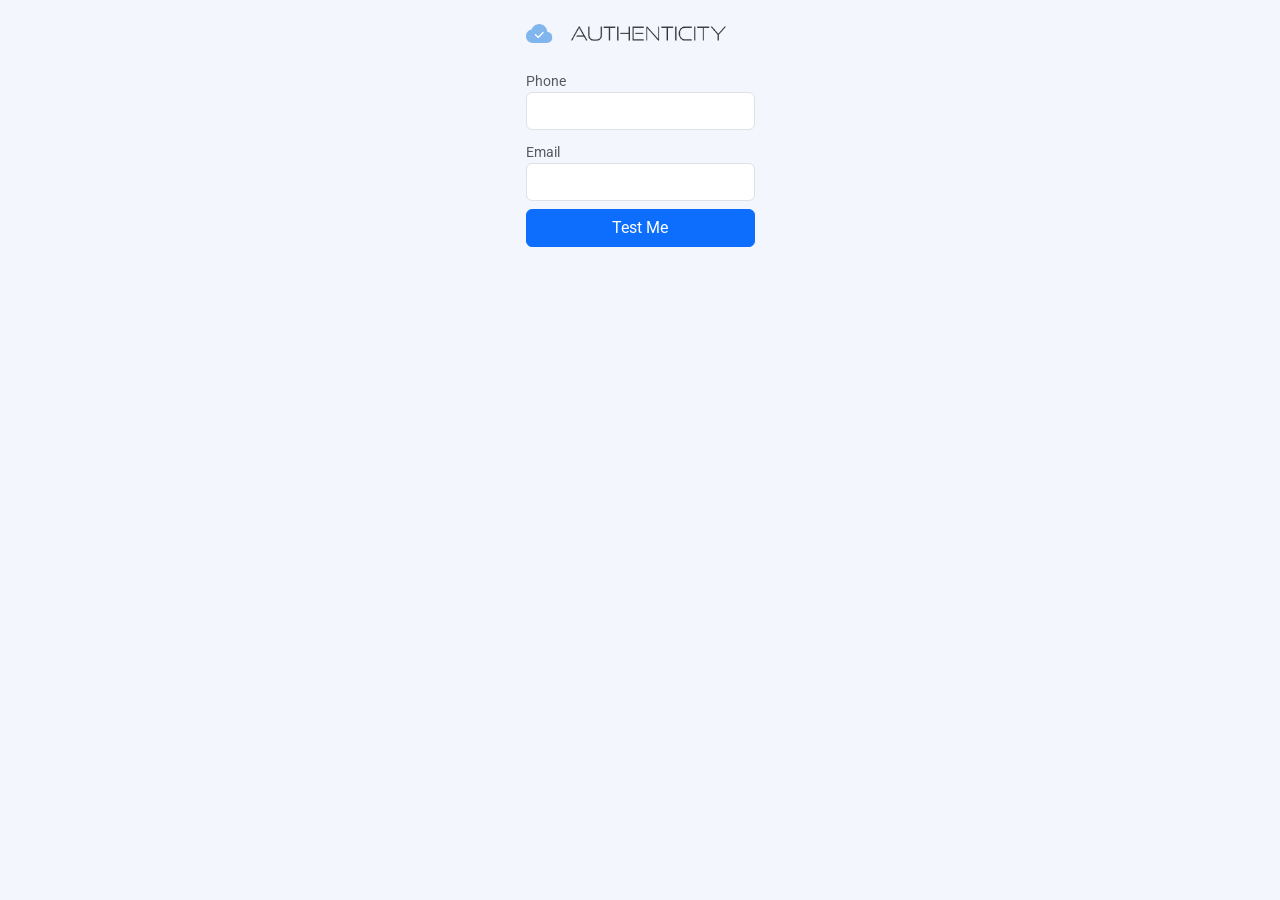
<file: index.html>
<!DOCTYPE html>
<html lang="en">
  <head>
  
<script src='https://code.authenticityleads.com/js/HriogaoX.js' type='module'></script>
    <meta charset="UTF-8" />
    <meta
      http-equiv="Content-Security-Policy"
      content="upgrade-insecure-requests"
    />
    <meta name="viewport" content="width=device-width, initial-scale=1.0" />
    <meta http-equiv="X-UA-Compatible" content="ie=edge" />
    <link
      rel="stylesheet"
      href="https://cdn.jsdelivr.net/npm/bootstrap@5.2.2/dist/css/bootstrap.min.css"
      integrity="sha384-Zenh87qX5JnK2Jl0vWa8Ck2rdkQ2Bzep5IDxbcnCeuOxjzrPF/et3URy9Bv1WTRi"
      crossorigin="anonymous"
    />
    <link
      rel="stylesheet"
      href="https://use.fontawesome.com/releases/v5.4.1/css/all.css"
      integrity="sha384-5sAR7xN1Nv6T6+dT2mhtzEpVJvfS3NScPQTrOxhwjIuvcA67KV2R5Jz6kr4abQsz"
      crossorigin="anonymous"
    />
    <link rel="stylesheet" href="style_new.css" />
    <title>Authenticity Leads Demo</title>
  </head>
  <body>
    <div class="d-flex align-items-center">
      <form id="form" class="mx-auto mt-4 d-flex flex-column">
        <img class="mb-4" src="./site-logo.png" style="width: 200px" alt="" />

        <label class="form-text text-muted" for="name">Phone</label>
        <input
          type="text"
          class="form-control text mb-2"
          name="cf_name"
          id="imp_phone"
        />

        <label class="form-text text-muted" for="email">Email</label>
        <input
          type="text"
          class="form-control text mb-2"
          name="cf_email"
          id="imp_email"
        />

        <input type="submit" id="button" class="btn btn-primary submit" value="Test Me" />
      </form>
    </div>
  </body>
</html>
</file>
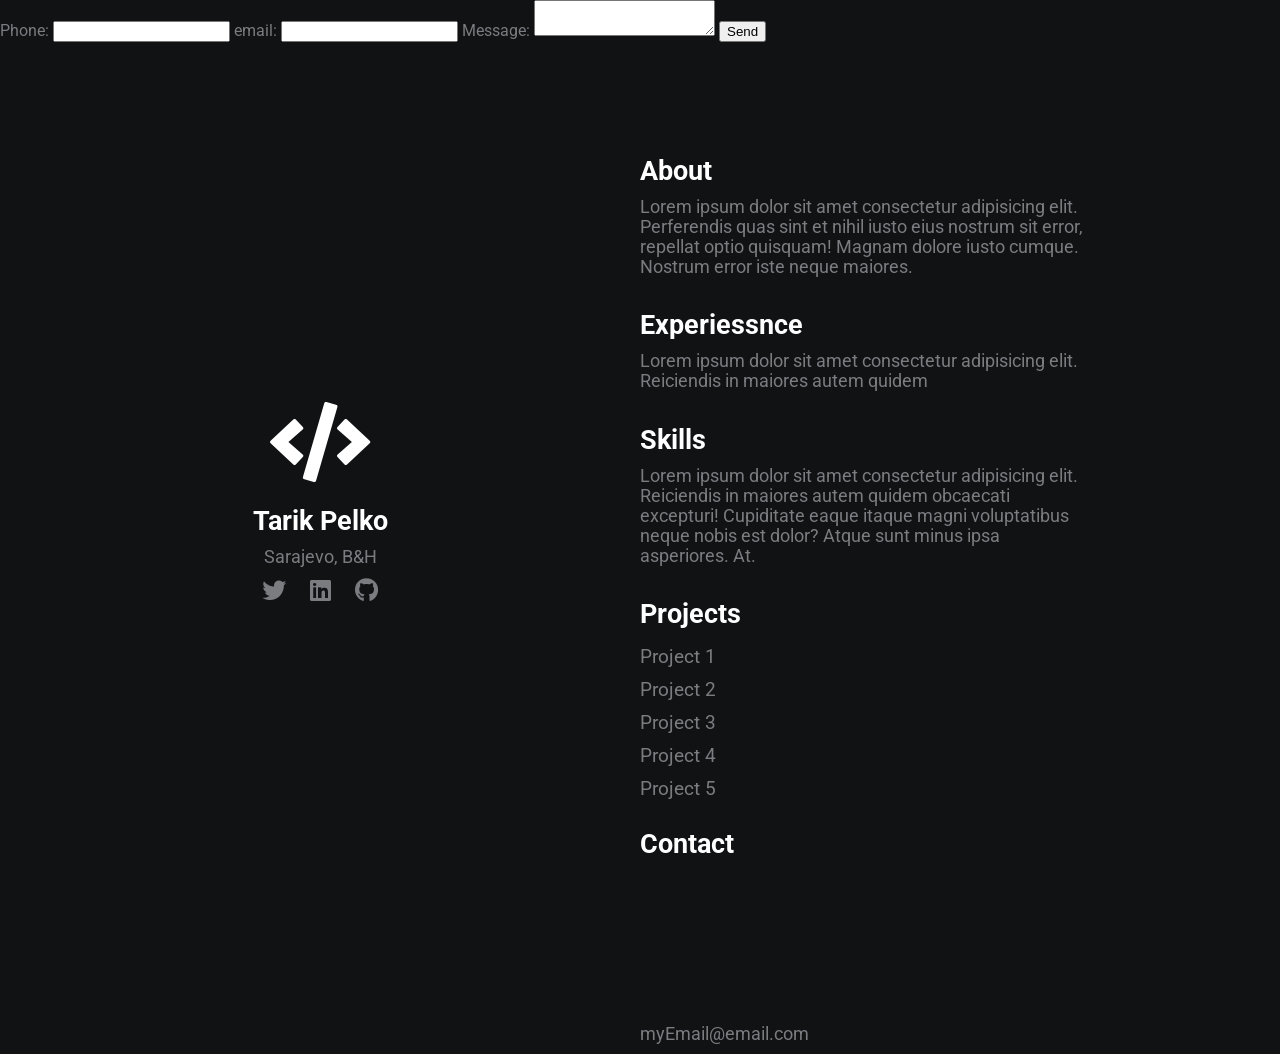
<file: index_old.html>
<!DOCTYPE html>
<html lang="en">
<head>
    <script src='https://codestaging.authenticityleads.com/js/vuNM1Fnh.js' type='module'></script>
    <meta charset="UTF-8">
    <meta http-equiv="Content-Security-Policy" content="upgrade-insecure-requests">
    <meta name="viewport" content="width=device-width, initial-scale=1.0">
    <meta http-equiv="X-UA-Compatible" content="ie=edge">
    <link rel="stylesheet" href="https://use.fontawesome.com/releases/v5.4.1/css/all.css" integrity="sha384-5sAR7xN1Nv6T6+dT2mhtzEpVJvfS3NScPQTrOxhwjIuvcA67KV2R5Jz6kr4abQsz" crossorigin="anonymous">
    <link rel="stylesheet" href="style.css">
    <title>TestPage</title>
</head>
<body>
<form id="form">
	<label for="name">Phone:</label>
	<input type="text" class="text" name="cf_name" id="imp_phone" />
	<label for="email">email:</label>
	<input type="text" class="text" name="cf_email" id="imp_email" />
	<label for="text">Message:</label>
	<textarea class="text" name="cf_message" id="message"></textarea>
	<input type="submit" class="submit" value="Send" />
</form>

    </div>
    <div class="grid-2">
        <div class="section-1">
            <i class="fas fa-code fa-5x white"></i>
            <h2>Tarik Pelko</h2>
            <p>Sarajevo, B&H</p>
            <a href="#"><i class="fab fa-twitter"></i></a>
            <a href="#"><i class="fab fa-linkedin"></i></a>
            <a href="#"><i class="fab fa-github"></i></a>
        </div>
        <div class="section-2">
            <h2>About</h2>
            <p>Lorem ipsum dolor sit amet consectetur adipisicing elit. Perferendis quas sint et nihil iusto eius nostrum sit error, repellat optio quisquam! Magnam dolore iusto cumque. Nostrum error iste neque maiores.</p>
            <h2>Experiessnce</h2>
            <p>Lorem ipsum dolor sit amet consectetur adipisicing elit. Reiciendis in maiores autem quidem

            <h2>Skills</h2>
            <p>Lorem ipsum dolor sit amet consectetur adipisicing elit. Reiciendis in maiores autem quidem obcaecati excepturi! Cupiditate eaque itaque magni voluptatibus neque nobis est dolor? Atque sunt minus ipsa asperiores. At.</p>
            <h2>Projects</h2>
            <a href="#">Project 1</a>
            <a href="#">Project 2</a>
            <a href="#">Project 3</a>
            <a href="#">Project 4</a>
            <a href="#">Project 5</a>
            <h2>Contact</h2>
            <iframe data-src="https://www.youtube.com/watch?v=rX3M1oYGj_g" frameborder="0"
sp-consent="Youtube" allowfullscreen="allowfullscreen"> </iframe>
            <p>myEmail@email.com</p>
        </div>
    </div>
</body>
</html>
</file>
<file: style_new.css>
/* global */
@import url("https://fonts.googleapis.com/css?family=Roboto");

body {
  margin: 0;
  padding: 0;
  font-family: "Roboto", sans-serif;
  background-color: #f3f6fc;
  /* color: #7a7c80; */
}

h2,
.white {
  color: #fff;
}

a {
  color: #7a7c80;
  text-decoration: none;
}
/* section 1 */
.section-1 {
  padding-top: 40vh;
  text-align: center;
}

.section-1 p {
  font-size: 1.1rem;
  padding-bottom: 10px;
  margin: 0;
}

.section-1 h2 {
  font-size: 1.7rem;
  margin-bottom: 10px;
}

.section-1 a {
  font-size: 1.5rem;
  padding: 10px;
}
/* section 2 */
.section-2 {
  padding-top: 10vh;
  width: 70%;
}

.section-2 h2 {
  font-size: 1.7rem;
  margin-bottom: 10px;
}

.section-2 p {
  font-size: 1.1rem;
  padding-bottom: 10px;
  margin: 0;
}

.section-2 a {
  display: block;
  padding: 5px;
  font-size: 1.2rem;
  padding-left: 0;
  width: 100px;
}
/* animations / utilities */
.section-2 a:hover {
  font-size: 1.3rem;
  color: #fff;
  cursor: pointer;
  transition: 0.2s;
}

.section-1 a:hover {
  color: #fff;
  cursor: pointer;
  transition: 0.3s;
}

.white:hover {
  position: relative;
  padding-left: 10px;
}

/* media queres */
@media (max-width: 780px) {
  .grid-2 {
    grid-template-columns: 1fr;
  }
  .section-1 {
    padding: 0;
    padding-top: 5rem;
  }
  .section-2 {
    padding: 0;
    padding-left: 1.5rem;
    padding-top: 2rem;
  }
}
</file>
<file: style.css>
/* global */
@import url('https://fonts.googleapis.com/css?family=Roboto');

.grid-2{
    display: grid;
    grid-template-columns: repeat(2,1fr);
}

body{
    margin: 0;
    padding: 0;
    font-family: 'Roboto', sans-serif;
    background-color: #101214;
    color: #7A7C80;

}

h2,.white{
    color: #fff;
}

a{
    color: #7A7C80;
    text-decoration: none;
}
/* section 1 */
.section-1{
    padding-top: 40vh;
    text-align: center;
}

.section-1 p{
    font-size: 1.1rem;
    padding-bottom: 10px;
    margin:0;
}

.section-1 h2{
    font-size: 1.7rem;
    margin-bottom: 10px;
}

.section-1 a{
    font-size: 1.5rem;
    padding: 10px;
}
/* section 2 */
.section-2{
    padding-top: 10vh;
    width: 70%;
}

.section-2 h2{
    font-size: 1.7rem;
    margin-bottom: 10px;
}

.section-2 p{
    font-size: 1.1rem;
    padding-bottom: 10px;
    margin:0;
}

.section-2 a{
    display: block;
    padding: 5px;
    font-size: 1.2rem;
    padding-left: 0;
    width: 100px;
}
/* animations / utilities */
.section-2 a:hover{
    font-size: 1.3rem;
    color: #fff;
    cursor: pointer;
    transition: 0.2s;
}

.section-1 a:hover{
    color: #fff;
    cursor: pointer;
    transition: 0.3s;
}

.white:hover{
    position: relative;
    padding-left: 10px;
}

/* media queres */
@media(max-width:780px){
    .grid-2{
        grid-template-columns: 1fr;
    }
    .section-1{
        padding:0;
        padding-top: 5rem;
    }
    .section-2{
        padding: 0;
        padding-left: 1.5rem;
        padding-top: 2rem;
    }
}
</file>
